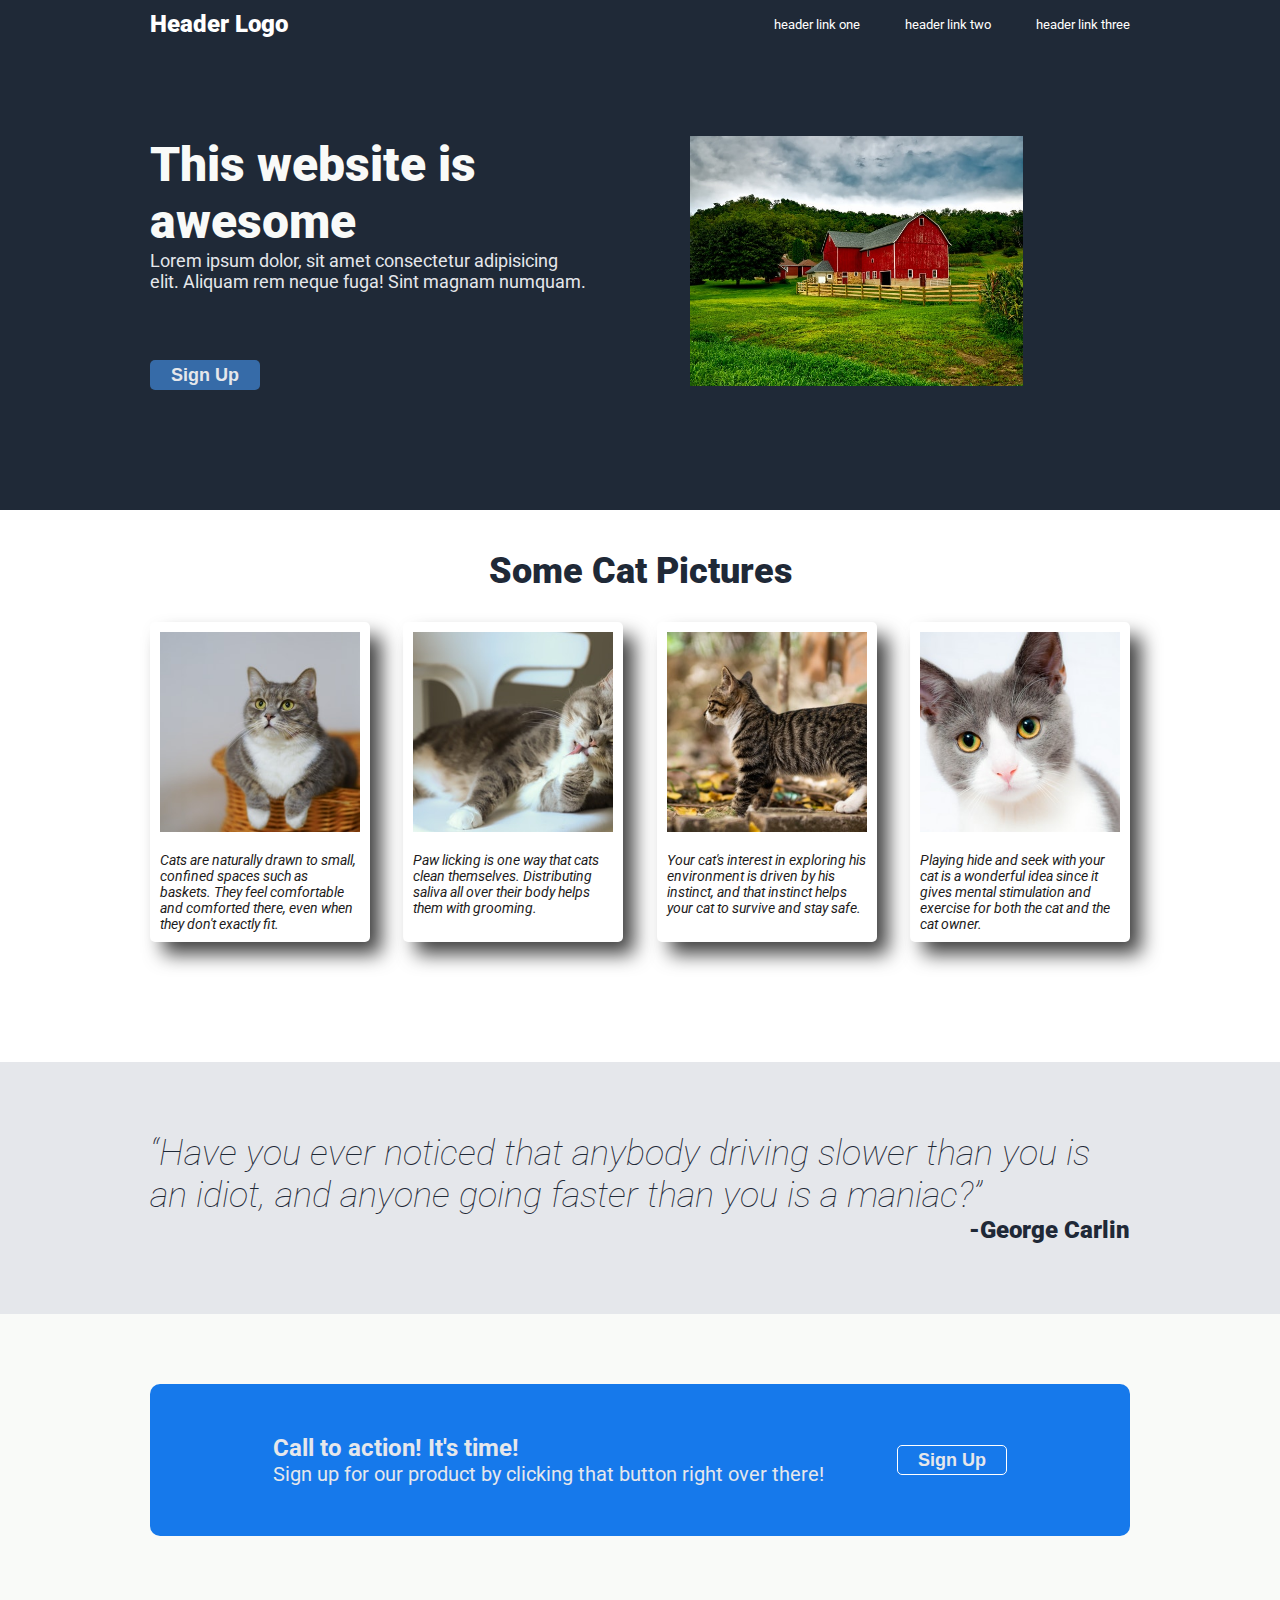
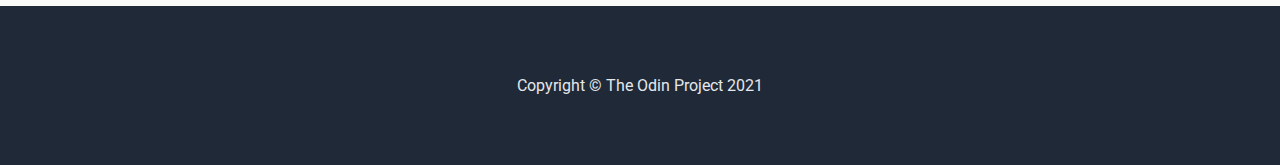
<file: index.html>
<!DOCTYPE html>
<head lang="en">
        <title>Landing Page</title>
        <meta charset="UTF-8">
        <link rel="stylesheet" href="styles.css">
        <link rel="preconnect" href="https://fonts.googleapis.com">
<link rel="preconnect" href="https://fonts.gstatic.com" crossorigin>
<link href="https://fonts.googleapis.com/css2?family=Roboto:ital,wght@0,400;0,700;0,900;1,100&display=swap" rel="stylesheet"> 
</head>
<body>
    <div class="header">
        <div class="top">
            <div class="left">Header Logo</div>
            <div class="right">
                <div><a href="#">header link one</a></div>
                <div><a href="#">header link two</a></div>
                <div><a href="#">header link three</a></div>
            </div>
        </div>
        <div class="bottom">
            <div class="hero">
                <div class="htext">This website is awesome</div>
                <div class="para">Lorem ipsum dolor, sit amet consectetur adipisicing elit. Aliquam rem neque fuga! Sint magnam numquam.</div>
                <button>Sign Up</button>

            </div>
            <div class="heropic">
                <img class="barnpic" src="./images/barn.jpg" alt="barn"  >
            </div>
        </div>

    </div>

    <div class="pics">
        <div class="pictitle">
             Some Cat Pictures   
        </div>
        <div class="cards">
            <div class="card"><img src="./images/cat1.jpg" ><div>Cats are naturally drawn to small, confined spaces such as baskets. They feel comfortable and comforted there, even when they don't exactly fit.</div></div>

            <div class="card"><img src="./images/cat2.jpg" ><div>Paw licking is one way that cats clean themselves. Distributing saliva all over their body helps them with grooming.</div></div>

            <div class="card"><img src="./images/cat3.jpg" ><div>Your cat's interest in exploring his environment is driven by his instinct, and that instinct helps your cat to survive and stay safe.</div></div>

            <div class="card"><img src="./images/cat4.jpg" ><div>Playing hide and seek with your cat is a wonderful idea since it gives mental stimulation and exercise for both the cat and the cat owner.</div></div>
        </div>
    </div>
    
    <div class="quote">
        <div class="q1">“Have you ever noticed that anybody driving slower than you is an idiot, and anyone going faster than you is a maniac?”</div>
        <div class="q2">-George Carlin</div>
    </div>
    <div class="sign">
        <div class="box">
            <div class="boxtxt">
                            <div class="b1">Call to action! It's time!</div>
                            <div class="b2">Sign up for our product by clicking that button right over there!</div>
             </div>
            <button class="button">Sign Up</button>
        </div>
    </div>
    <div class="footer">Copyright © The Odin Project 2021 
    </div>



</body>
</html>
</file>
<file: styles.css>
/*{border: red 1px solid;}  */
body {
	display: flex;
	flex-direction: column;
	height: 100vh;
	margin: 0;
    font-family: 'Roboto', sans-serif;
}
.header , .footer {
    display: flex;
    color: white;
    background-color:#1F2937 ;
   
}
.header{
    flex-direction: column;
    padding: 10px 150px 120px;
    
}
.top{
    display: flex;
    justify-content: space-between;
    padding-bottom: 10%;
    align-items: center;

}
.left{ font-size: 24px; font-weight: 900; }    
.right{
    display: flex;
    gap: 45px;
    font-size: small;
    
}
.bottom {
    display: flex;
    gap: 100px;
}
.hero{
    flex: 1;
    flex-wrap: wrap;
    display: flex;
    flex-direction: column;
    

}
.htext{
    font-size: 48px;
    font-weight: 900;
    color: #F9FAF8;
}
.para{font-size: 18px; color: #E5E7EB;flex: 1; }
button{background-color: #366ba8;border-radius: 5px;
    font-size: 18px; font-weight: 900;
    margin: 0;
    padding: 0;
    text-decoration: none; border: 0;
           color: #E5E7EB; flex-shrink: 1; flex-grow: 0; height: 30px; width: 110px;
        }

.heropic{
    flex: 1;
    width: 0;
}
.barnpic{
    width: -moz-available;
    height: 250px;
}

.pics {
    display: flex;
    flex-direction: column;
    align-items: center;
    padding: 10px 150px 120px;
}
.pictitle{
    font-size: 36px;
    font-weight: 900;
    color: #1F2937;
    padding: 30px;
}
.cards{display: flex;
        width: 100%;
        justify-content: space-between;
        flex-wrap: wrap;

        }
.card{
    display: flex;
    flex-direction: column;
    box-shadow: 12px 13px 19px -1px rgba(0,0,0,0.75);
    border-radius: 5px;
    color: rgb(29, 27, 27);
    font-size: 14px;
    font-style: italic;
    flex-wrap: wrap;
    align-items: center;

    
}
.card > * { width: 200px; 
    padding: 10px;
}

a {
    text-decoration: none;
    color: white;
}
.quote{
    display: flex;
    flex-direction: column;    
    align-items: center;
    background-color: #E5E7EB;
    padding: 70px 150px 70px;
    flex-wrap: wrap;
}
.q1{font-size: 36px;font-style: italic; font-weight: lighter; color: #1F2937;}
.q2{text-align: end;width: 100%;font-size: 24px;font-weight: 900;color: #1F2937;}
.footer{

justify-content: center; color: #E5E7EB;padding: 70px 150px 70px;

}
.sign{
    padding: 70px 150px 70px;
    background-color: #F9FAF8;

}
.box{
    background-color:#1679eb ;
    display: flex;
    color: #E5E7EB;
    border-radius: 10px;
    align-items: center;
   
    padding: 50px;
    justify-content: space-evenly;
}
.boxtxt{
    display: flex;
    flex-direction: column;
}
.b1{
    font-size: 24px;font-weight: 700;
}
.b2{font-size: 20px;}
.box > .button {
    border: 1px white solid;
    background-color: #1679eb ;
}
</file>
